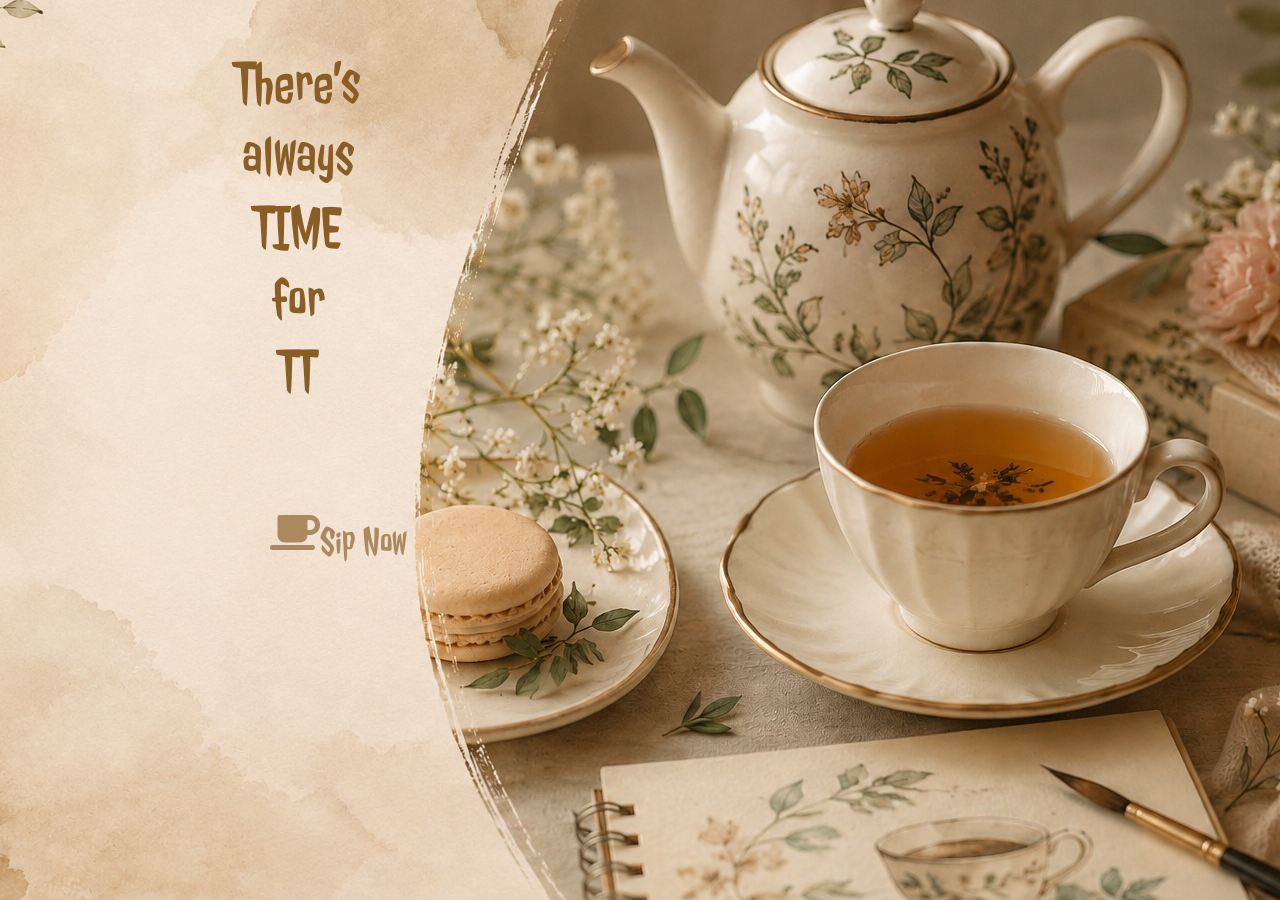
<file: index.html>
<!DOCTYPE html>
<html lang="en">
<head>
    <meta charset="UTF-8">
    <meta name="viewport" content="width=device-width, initial-scale=1.0">
    <title>Document</title>
<link rel="stylesheet" href="https://cdnjs.cloudflare.com/ajax/libs/font-awesome/6.5.2/css/all.min.css">
<link rel="preconnect" href="https://fonts.googleapis.com">
<link rel="preconnect" href="https://fonts.gstatic.com" crossorigin>
<link href="https://fonts.googleapis.com/css2?family=Jolly+Lodger&family=Nunito+Sans:ital,opsz,wght@0,6..12,200..1000;1,6..12,200..1000&display=swap" rel="stylesheet">
<link href="https://cdn.jsdelivr.net/npm/bootstrap@5.3.8/dist/css/bootstrap.min.css" rel="stylesheet" integrity="sha384-sRIl4kxILFvY47J16cr9ZwB07vP4J8+LH7qKQnuqkuIAvNWLzeN8tE5YBujZqJLB" crossorigin="anonymous">
 <link rel="stylesheet" href="css/styles.css">
<link rel="stylesheet" href="css/bootstrap.min.css">

</head>
<body>
<header class="head d-flex flex-column ">
    <div class="nnnn w-25 ">
         <h2 class="  ">There’s always TIME for<br> TT</h2>
    </div>
    <div class="bnnb ">  
        <a href="index2.html" class="">
    <button type="button" class=" bbb d-flex flex-row w-100 "> <i class="fa-solid fa-mug-saucer"></i>Sip Now</button>
    </a> 
    </div>
    </header>
</body>
</html>
</file>
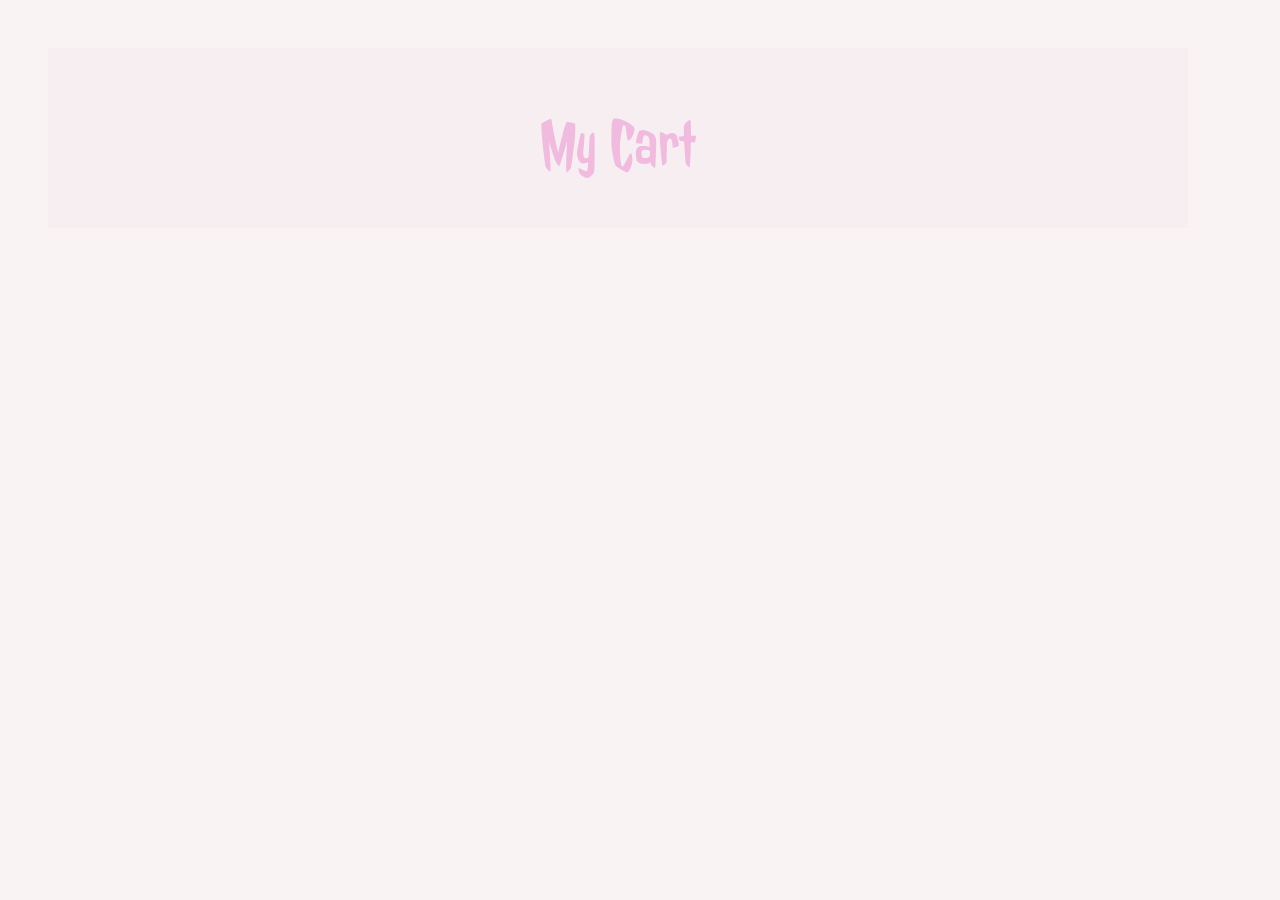
<file: cart.html>
<!DOCTYPE html>
<html lang="en">
<head>
    <meta charset="UTF-8">
    <meta name="viewport" content="width=device-width, initial-scale=1.0">
    <title>Document</title>
    <link rel="stylesheet" href="https://cdnjs.cloudflare.com/ajax/libs/font-awesome/6.5.2/css/all.min.css">
<link rel="preconnect" href="https://fonts.googleapis.com">
<link rel="preconnect" href="https://fonts.gstatic.com" crossorigin>
<link href="https://fonts.googleapis.com/css2?family=Jolly+Lodger&family=Nunito+Sans:ital,opsz,wght@0,6..12,200..1000;1,6..12,200..1000&display=swap" rel="stylesheet">
<link href="https://cdn.jsdelivr.net/npm/bootstrap@5.3.8/dist/css/bootstrap.min.css" rel="stylesheet" integrity="sha384-sRIl4kxILFvY47J16cr9ZwB07vP4J8+LH7qKQnuqkuIAvNWLzeN8tE5YBujZqJLB" crossorigin="anonymous">
 <link rel="stylesheet" href="css/cart.css">
<link rel="stylesheet" href="css/bootstrap.min.css">
</head>
<body class="body">
    <div class="bigcart container my-5 d-flex flex-column justify-content-center align-items-center p-5 m-5">
    <h2 class="carth text-center p-2 ">My Cart </h2>
   
    <div id="cartProducts" class="cartcard row g-4 h-100 w-100"></div>
    </div>
<script src="js/cart.js">
</script>
</div>
</body>
</html>
</file>
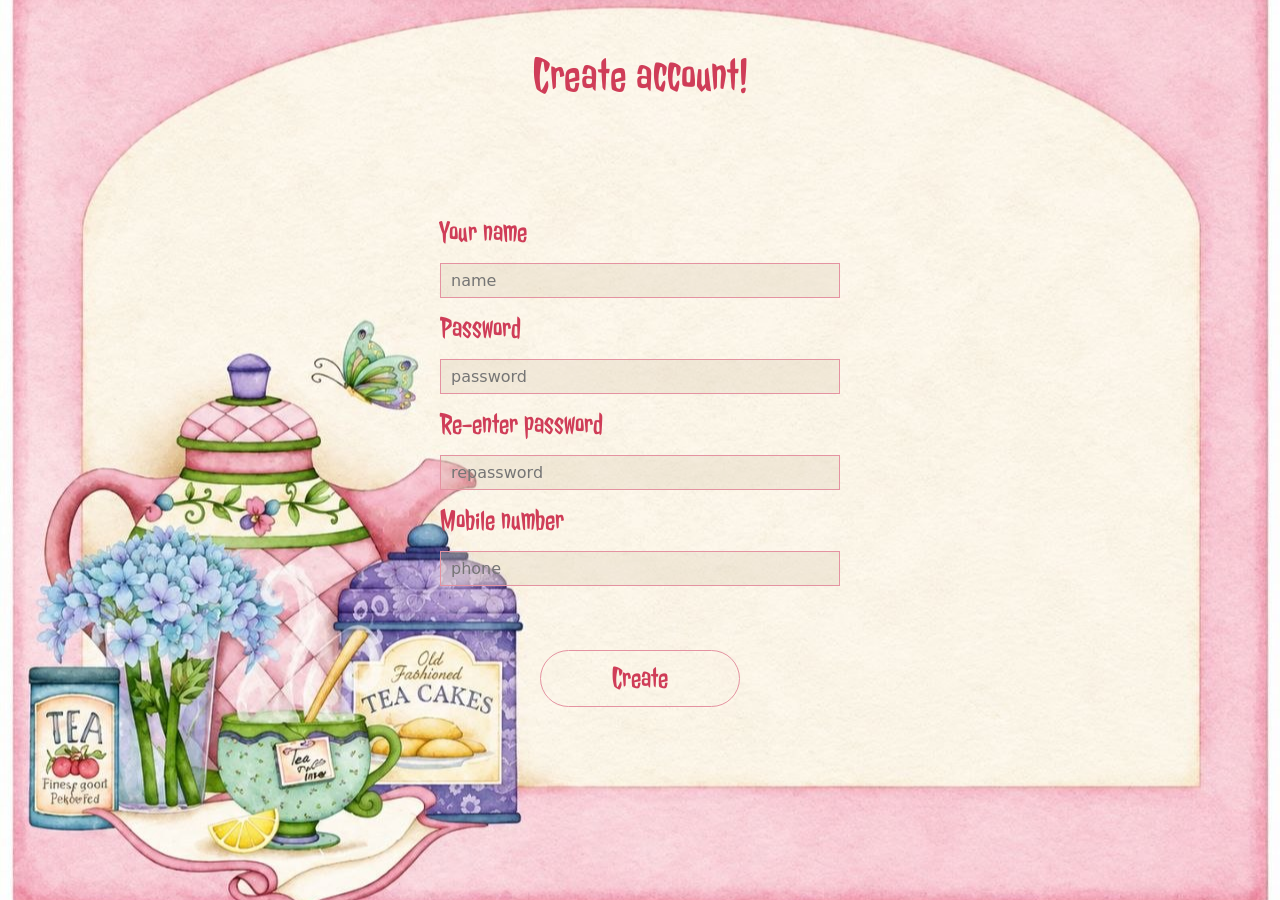
<file: index2.html>
<!DOCTYPE html>
<html lang="en">
<head>
    <meta charset="UTF-8">
    <meta name="viewport" content="width=device-width, initial-scale=1.0">
    <title>Document</title>
    <link rel="stylesheet" href="https://cdnjs.cloudflare.com/ajax/libs/font-awesome/6.5.2/css/all.min.css">
<link rel="preconnect" href="https://fonts.googleapis.com">
<link rel="preconnect" href="https://fonts.gstatic.com" crossorigin>
<link href="https://fonts.googleapis.com/css2?family=Jolly+Lodger&family=Nunito+Sans:ital,opsz,wght@0,6..12,200..1000;1,6..12,200..1000&display=swap" rel="stylesheet">
<link href="https://cdn.jsdelivr.net/npm/bootstrap@5.3.8/dist/css/bootstrap.min.css" rel="stylesheet" integrity="sha384-sRIl4kxILFvY47J16cr9ZwB07vP4J8+LH7qKQnuqkuIAvNWLzeN8tE5YBujZqJLB" crossorigin="anonymous">
 <link rel="stylesheet" href="css/styles.css">
<link rel="stylesheet" href="css/bootstrap.min.css">
</head>
<body>
    <header class="d-flex flex-column">
        
         <div class="hheadtwo">
            <div class="formh">
               <h1 class="text-center p-5">Create account!</h1>
            </div>
        <div class="signup-form d-flex flex-column gap-3 align-items-center justify-content-center">
            <div class="formclass">
            <form class="d-flex gap-2 p-5" id="create">
                <label>Your name</label>
                <input type="text" id="name" placeholder="name" required minlength="3">
                <label>Password</label>
                <input type="password" id="password" placeholder="password" required maxlength="16">
                <label>Re-enter password</label>
                <input type="password" id="repassword" placeholder="repassword" required maxlength="16">
                <label>Mobile number</label>
                <input type="tel" id="phone" placeholder="phone" required>
                </div>
                <div class="">
            <a href="index3.html">
                <button type="submit">Create</button>
            </a>
                </div>
            </form>
        </div>
    </div>
    </header>
   



<script src="js/bootstrap.bundle.min1.js"></script>
</body>
</html>
</file>
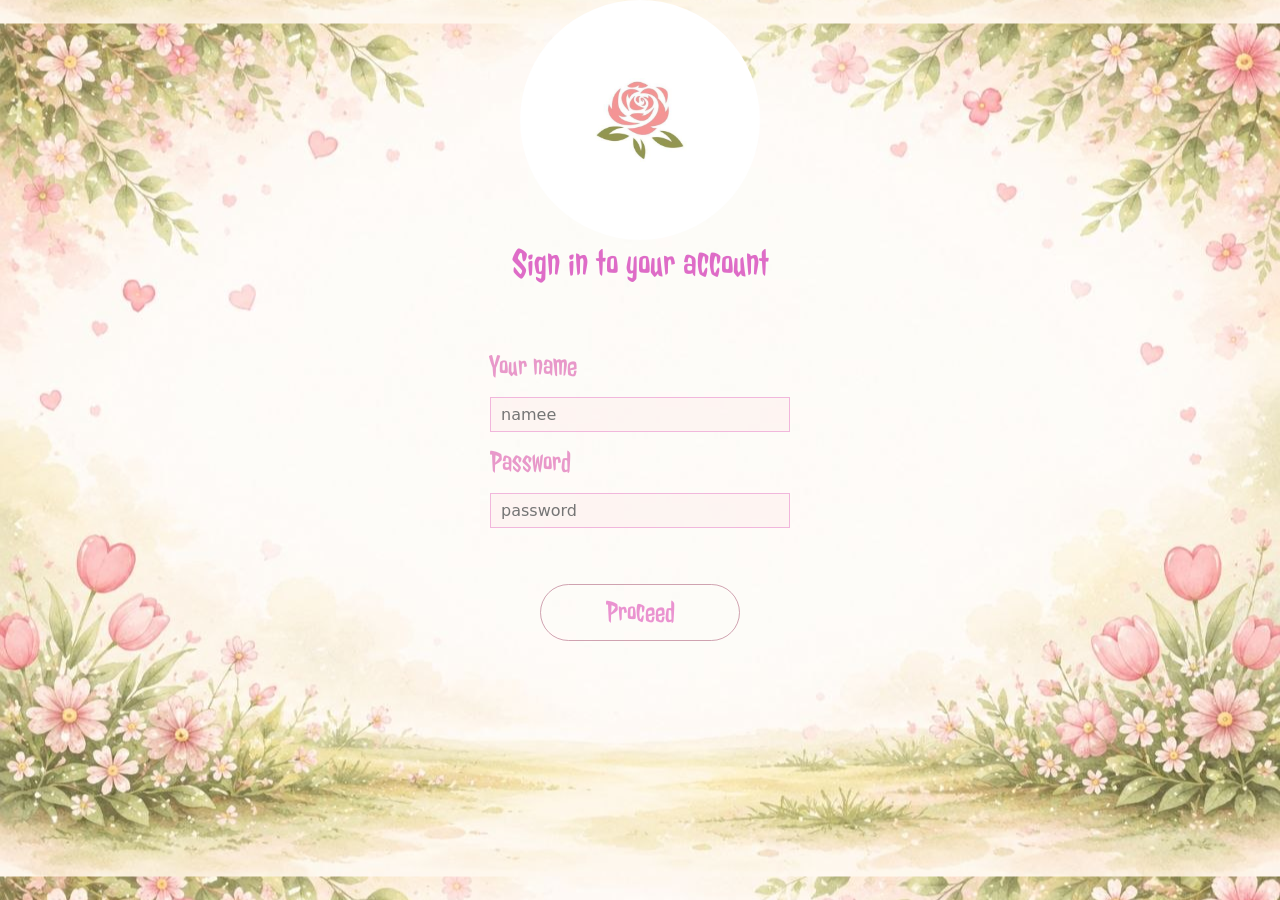
<file: index3.html>
<!DOCTYPE html>
<html lang="en">
<head>
    <meta charset="UTF-8">
    <meta name="viewport" content="width=device-width, initial-scale=1.0">
    <title>Document</title>
      <link rel="stylesheet" href="https://cdnjs.cloudflare.com/ajax/libs/font-awesome/6.5.2/css/all.min.css">
<link rel="preconnect" href="https://fonts.googleapis.com">
<link rel="preconnect" href="https://fonts.gstatic.com" crossorigin>
<link href="https://fonts.googleapis.com/css2?family=Jolly+Lodger&family=Nunito+Sans:ital,opsz,wght@0,6..12,200..1000;1,6..12,200..1000&display=swap" rel="stylesheet">
<link href="https://cdn.jsdelivr.net/npm/bootstrap@5.3.8/dist/css/bootstrap.min.css" rel="stylesheet" integrity="sha384-sRIl4kxILFvY47J16cr9ZwB07vP4J8+LH7qKQnuqkuIAvNWLzeN8tE5YBujZqJLB" crossorigin="anonymous">
 <link rel="stylesheet" href="css/style.css">
<link rel="stylesheet" href="css/bootstrap.min.css">
</head>
<body>

    <header class="h-100 hhh">
        <div class="">
       <div class="d-flex justify-content-center align-items-center">
        <div class="heads">
            <div class="d-flex justify-content-center flex-column align-items-center">
        <div class="smallimage w-75 rounded-circle d-flex justify-content-center flex-column align-items-center">
            <img src="photo_2026-05-12_20-22-31.jpg" class="w-25 rounded-circle" alt="">
            <h1 class="fs-1">Sign in to your account</h1>
            </div>
        </div>
        <div class="formclass">
             <form class="d-flex gap-2 p-5 flex-column" id="signin">



                <label>Your name</label>
                <input type="text" id="namee" placeholder="namee" required minlength="3">
                <label>Password</label>
                <input type="password" id="pass" placeholder="password" required maxlength="16">



             <div class=" bbt m-5 text-center">
                <a href="index4.html">
            <button type="submit">Proceed</button>
               </a>
            </div>
            </form>
        </div>
        </div>
        
        </div>
    
        </div>
    </header>


    <script src="js/sign.js"></script>
</body>
</html>
</file>
<file: css/styles.css>
.head{
    background-image: url(../WhatsApp\ Image\ 2026-08-08\ at\ 3.15.53\ AM.jpeg);
    height: 100vh;
    width: 100%;
    background-position: center center;
    overflow: hidden;
}
.nnnn{
padding-left: 48px;
margin-left: 48px;
}
.nnnn h2{
    color:#885d26;
    font-size: 60px;
    padding:48px;
    padding-left: 140px;
    width: 50px;
    display: flex;
    text-align: center;
    font-family: "Jolly Lodger", system-ui;
    font-weight: 100;
}
.bnnb button{
     background-color: transparent;
    color: #DD978F;
    border: none;
  border-radius: 50%;
  width: 150px;
  height: 150px;
   font-family: "Jolly Lodger", system-ui;
    font-weight: 100;
   color: #885d26aa;
   padding:48px;
   padding-left: 270px;
   font-size: 40px;
   
   

}

.bnnb button:hover{
transform: scale(1.2,1.2);
transition-duration: 1s;
}
.bnnb a{
    text-decoration: none;
}

/* secondhtml */
.hheadtwo{
    background-image: url(../photo_2026-08-09_18-30-08.jpg);
    height: 100vh;
    width: 100%;
   
   background-size: cover;
   background-position: center;
}

.formh h1 {
    color: #CF3D58;
     font-family: "Jolly Lodger", system-ui;
     font-size: 48px;
}
form {
    display: flex;
    flex-direction: column;
    gap: 4px;
   
   
}
label {
    color: #CF3D58;
    font-size: 18px;
    font-size: 30px;
    
    font-family: "Jolly Lodger", system-ui;
}
input {
    height: 35px;
    border: #E492A1 solid 1px;
    background-color:#ddceb759;
    padding: 5px 10px;
    width:400px;
    
}
.signup-form{

}
input:hover{
border-color: #e492a147;
}
.hheadtwo button {
    padding: 5px;
    width: 200px;
    border: #E492A1 solid 1px;
    background-color:transparent ;
    color: #CF3D58;
    font-size: 30px;
    border-radius: 60px;
     font-family: "Jolly Lodger", system-ui;
}
.hheadtwo button:hover{
    background-color: #dd978f66;
    transition: 1s;
}
input:focus,
textarea:focus{
    box-shadow:0px 0px 10px #DD978F;
    outline: none;
    transition: 1s;
}
</file>
<file: css/cart.css>
.bigcart{
background-color:#f3e7e977;
width: 100%;
}
.body{
background-color:#f3e7e977;

}

.cartcard{

    width: 400px;
    height: 400px;

}

.carth{
    font-size: 70px;
    font-family: "Jolly Lodger", system-ui;
    color: #ed9cd5a1;
  
}
</file>
<file: css/style.css>
.heads{
    background-image: url(../photo_2026-08-09_23-21-34.jpg);
    height: 100vh;
    width: 100%;
    background-position: center center;
    overflow: hidden;
    

}
.smallimage h1{
font-family: "Jolly Lodger", system-ui;
color: #db60c2eb;
 text-align: center;
}

label {
    color: #d63ea086;
    font-size: 18px;
    font-size: 30px;
    font-family: "Jolly Lodger", system-ui;
}
input {
    height: 35px;
    border: #ea91cf9d solid 1px;
    background-color:#fdebeb6e;
    padding: 5px 10px;
    width:300px;
}
.formclass{
display: flex;
justify-content:center;
align-items:center;
/* padding-top: 48px;
margin-top: 48px; */
}
.bbt button{
    padding: 5px;
    width: 200px;
    border: #bd7f94b6 solid 1px;
    background-color:transparent ;
    color: #ea91cffb;
    font-size: 30px;
    border-radius: 60px;
    font-family: "Jolly Lodger", system-ui;
}
 button:hover{
    background-color: #dd8fb13b;
    transition:1s ;
}
input:focus,
textarea:focus{
    box-shadow:0px 0px 10px #dd8fbf8c;
    outline: none;
    transition: 1s;}
</file>
